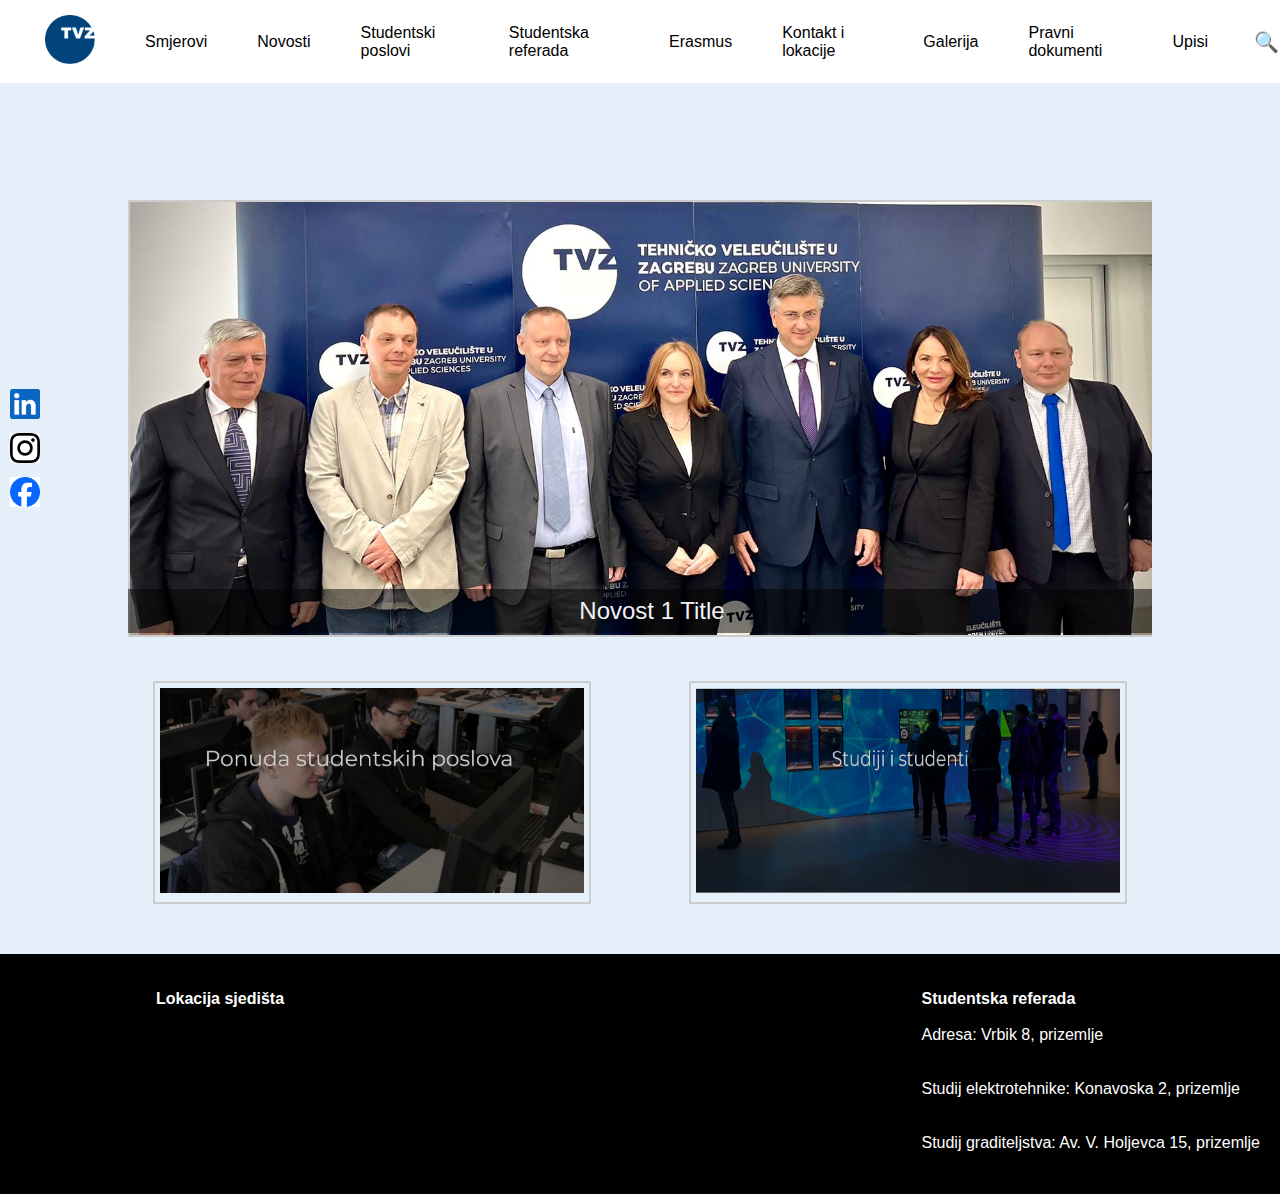
<file: index.html>
<!DOCTYPE html>
<html lang="en">
<head>
    <meta charset="UTF-8">
    <meta name="viewport" content="width=device-width, initial-scale=1.0">
    <title>TVZ - Tehničko veleučilište u Zagrebu</title>
    <link rel="stylesheet" href="style.css">
</head>
<body>
    <header>
        <nav>
            <ul>
                <li><a href="index.html"><img src="imgs/logo.png" alt="TVZ Logo"></a></li>
                <li><a href="smjerovi.html">Smjerovi</a></li>
                <li><a href="Novosti.html">Novosti</a></li>
                <li><a href="studentski_poslovi.html">Studentski poslovi</a></li>
                <li><a href="referada.html">Studentska referada</a></li>
                <li><a href="#">Erasmus</a></li>
                <li><a href="lokacije.html">Kontakt i lokacije</a></li>
                <li><a href="galerija.html">Galerija</a></li>
                <li><a href="#">Pravni dokumenti</a></li>
                <li><a href="#">Upisi</a></li>
                <li class="search-container">
                    <button id="search-icon">🔍</button>
                    <input type="text" id="search-bar" placeholder="Pretraživanje">
                </li>
            </ul>
        </nav>
    </header>
    <div class="social-media">
        <a href="https://www.linkedin.com/school/tehničko-veleučilište-u-zagrebu/posts/?feedView=all" target="_blank"><img src="imgs/linkedin.png" alt="LinkedIn"></a>
        <a href="https://www.instagram.com/tehnicko_veleuciliste_zagreb/" target="_blank"><img src="imgs/instagram.png" alt="Instagram"></a>
        <a href="https://www.facebook.com/TVZ.Zagreb/" target="_blank"><img src="imgs/facebook.png" alt="Facebook"></a>
    </div>
    <main>
        <section id="novosti">
            <div class="slideshow-container">
                <div class="mySlides fade">
                    <a href="novosti1.html">
                        <img src="imgs/novosti1.png" style="width:100%">
                        <div class="text">Novost 1 Title</div>
                    </a>
                </div>
                <div class="mySlides fade">
                    <a href="novosti2.html">
                        <img src="imgs/novosti2.png" style="width:100%">
                        <div class="text">Novost 2 Title</div>
                    </a>
                </div>
                <div class="mySlides fade">
                    <a href="novosti3.html">
                        <img src="imgs/novosti3.png" style="width:100%">
                        <div class="text">Novost 3 Title</div>
                    </a>
                </div>
            </div>
        </section>
        <section class="row">
            <div class="column">
                <a href="studentski_poslovi.html">
                    <div class="frame">
                        <img src="imgs/sp.png" alt="Studentski Poslovi">
                    </div>
                </a>
            </div>
            <div class="column">
                <a href="smjerovi.html">
                    <div class="frame">
                        <img src="imgs/studiji.png" alt="Studiji">
                    </div>
                </a>
            </div>
        </section>
    </main>
    <footer>
        <div class="footer-content">
            <p><strong>Lokacija sjedišta</strong></p>
            <iframe src="https://www.google.com/maps/embed?pb=!1m18!1m12!1m3!1d2781.7974758348155!2d15.966938675564982!3d45.79528497108131!2m3!1f0!2f0!3f0!3m2!1i1024!2i768!4f13.1!3m3!1m2!1s0x4765d68b441ce2df%3A0x54e2a03adf42446f!2sZagreb%20University%20of%20Applied%20Sciences!5e0!3m2!1sen!2shr!4v1718919936314!5m2!1sen!2shr" width="400" height="150" style="border:0;" allowfullscreen="" loading="lazy" referrerpolicy="no-referrer-when-downgrade"></iframe>
        </div>
        <div class="ref">
            <div class="ref-info">
                <p><strong>Studentska referada</strong><br><br>Adresa: Vrbik 8, prizemlje<br><br><br>Studij elektrotehnike: Konavoska 2, prizemlje<br><br><br>
                    Studij graditeljstva: Av. V. Holjevca 15, prizemlje</p>
            </div>
        </div>
    </footer>
    <script src="script.js"></script>
</body>
</html>
</file>
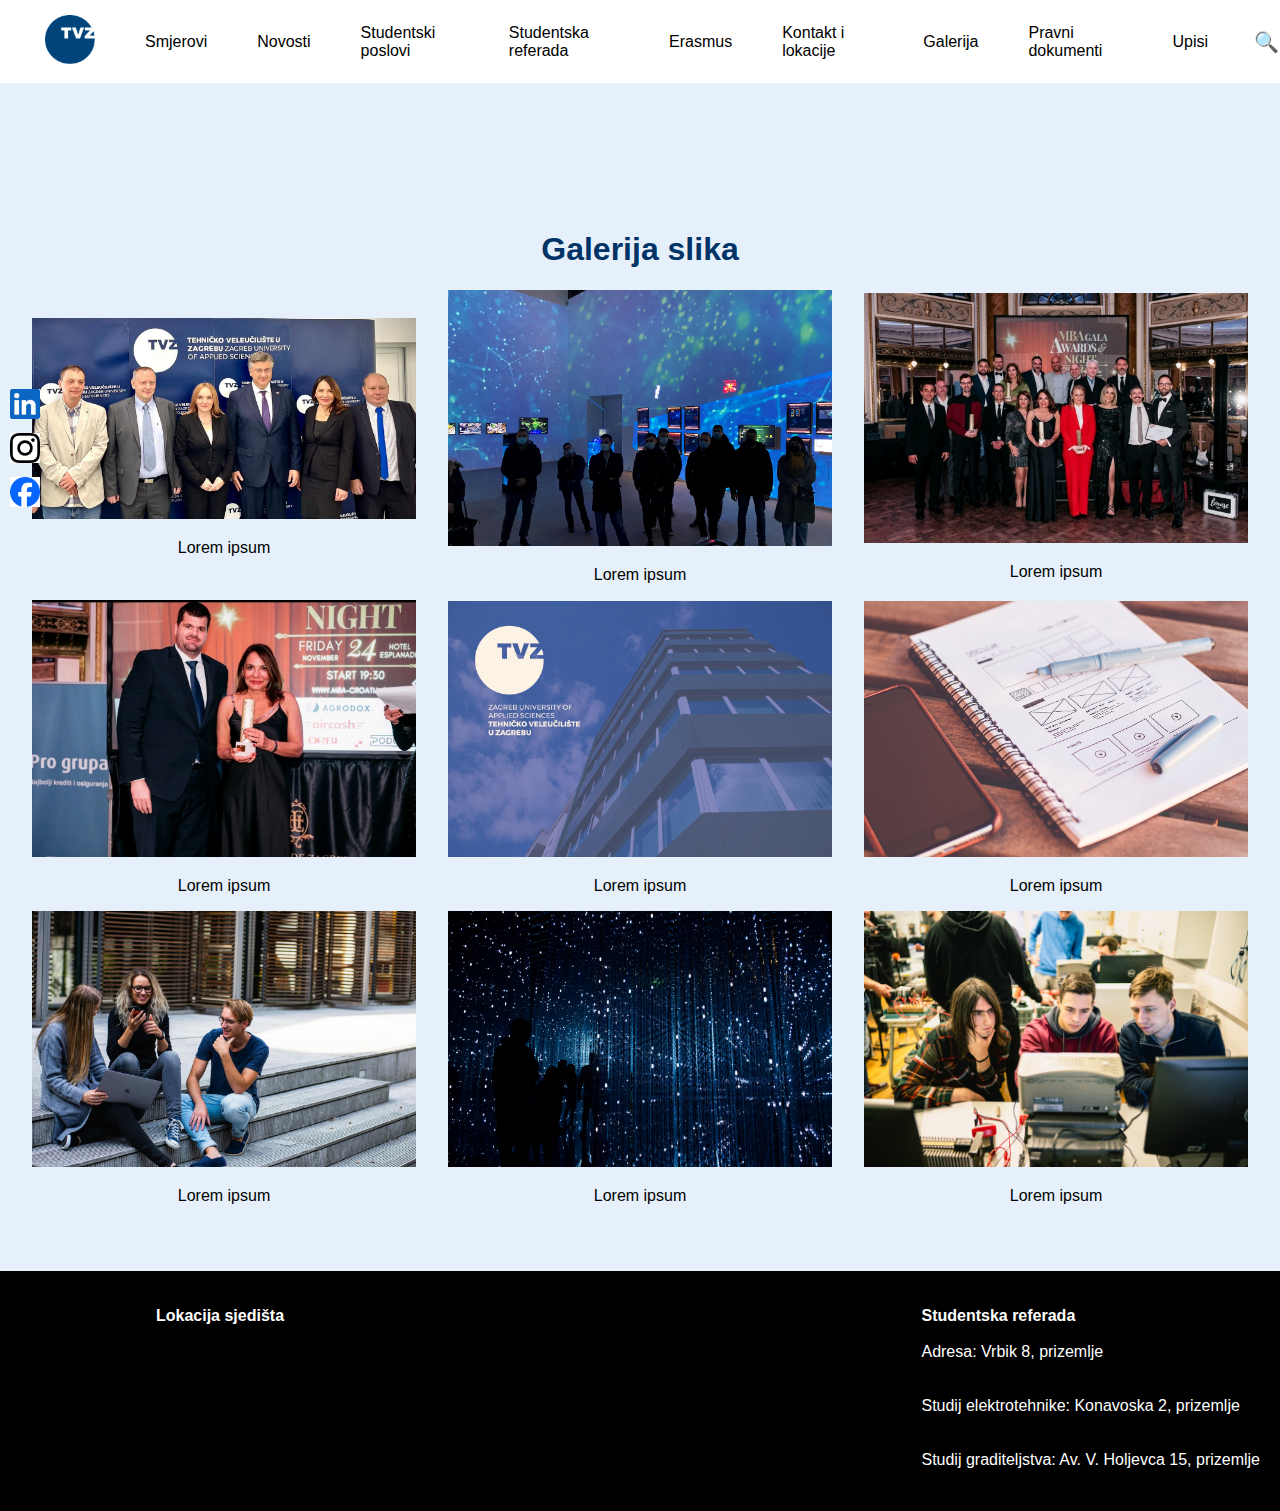
<file: galerija.html>
<!DOCTYPE html>
<html lang="en">
<head>
    <meta charset="UTF-8">
    <link rel ="stylesheet" href="style.css">
    <meta name="viewport" content="width=device-width, initial-scale=1.0">
    <title>Galerija</title>
</head>
<body>
    <header>
        <nav>
            <ul>
                <li><a href="index.html"><img src="imgs/logo.png" alt="TVZ Logo"></a></li>
                <li><a href="smjerovi.html">Smjerovi</a></li>
                <li><a href="Novosti.html">Novosti</a></li>
                <li><a href="studentski_poslovi.html">Studentski poslovi</a></li>
                <li><a href="referada.html">Studentska referada</a></li>
                <li><a href="#">Erasmus</a></li>
                <li><a href="lokacije.html">Kontakt i lokacije</a></li>
                <li><a href="galerija.html">Galerija</a></li>
                <li><a href="#">Pravni dokumenti</a></li>
                <li><a href="#">Upisi</a></li>
                <li class="search-container">
                    <button id="search-icon">🔍</button>
                    <input type="text" id="search-bar" placeholder="Pretraživanje">
                </li>
            </ul>
        </nav>
    </header>
    <div class="social-media">
        <a href="https://www.linkedin.com/school/tehničko-veleučilište-u-zagrebu/posts/?feedView=all" target="_blank"><img src="imgs/linkedin.png" alt="LinkedIn"></a>
        <a href="https://www.instagram.com/tehnicko_veleuciliste_zagreb/" target="_blank"><img src="imgs/instagram.png" alt="Instagram"></a>
        <a href="https://www.facebook.com/TVZ.Zagreb/" target="_blank"><img src="imgs/facebook.png" alt="Facebook"></a>
    </div>
    <main class=".main-content">
    <div class ="gs flex-container">
        <div class = "Naslov"><h1>Galerija slika</h1></div>
    </div>
    
    <section class = "galslike flex-container">
        <article class = "Slike">
            <div class = "imgs"> <img src ="imgs/galerija1.jpg"></div>
            <p>Lorem ipsum</p>
        </article>
        <article class = "Slike">
            <div class="imgs"> <img src ="imgs/galerija2.png"></div>
            <p>Lorem ipsum</p>
        </article>
        <article class = "Slike">
            <div class ="imgs"> <img src ="imgs/galerija3.jpg"></div>
            <p>Lorem ipsum</p>
        </article>
        <article class = "Slike">
            <div class ="imgs"> <img src ="imgs/galerija4.jpg"></div>
            <p>Lorem ipsum</p>
        </article>
        <article class = "Slike">
            <div class ="imgs"> <img src ="imgs/galerija5.jpg"></div>
            <p>Lorem ipsum</p>
        </article>
        <article class = "Slike">
            <div class ="imgs"> <img src ="imgs/galerija6.jpg"></div>
            <p>Lorem ipsum</p>
        </article>
        <article class = "Slike">
            <div class ="imgs"> <img src ="imgs/galerija7.jpg"></div>
            <p>Lorem ipsum</p>
        </article>
        <article class = "Slike">
            <div class ="imgs"> <img src ="imgs/galerija8.jpg"></div>
            <p>Lorem ipsum</p>
        </article>
        <article class = "Slike">
            <div class ="imgs"> <img src ="imgs/galerija9.jpg"></div>
            <p>Lorem ipsum</p>
        </article>
    </section>
    </main>
    
    <footer>
        <div class="footer-content">
            <p><strong>Lokacija sjedišta</strong></p>
            <iframe src="https://www.google.com/maps/embed?pb=!1m18!1m12!1m3!1d2781.7974758348155!2d15.966938675564982!3d45.79528497108131!2m3!1f0!2f0!3f0!3m2!1i1024!2i768!4f13.1!3m3!1m2!1s0x4765d68b441ce2df%3A0x54e2a03adf42446f!2sZagreb%20University%20of%20Applied%20Sciences!5e0!3m2!1sen!2shr!4v1718919936314!5m2!1sen!2shr" width="400" height="150" style="border:0;" allowfullscreen="" loading="lazy" referrerpolicy="no-referrer-when-downgrade"></iframe>
        </div>
        <div class="ref">
            <div class="ref-info">
                <p><strong>Studentska referada</strong><br><br>Adresa: Vrbik 8, prizemlje<br><br><br>Studij elektrotehnike: Konavoska 2, prizemlje<br><br><br>
                    Studij graditeljstva: Av. V. Holjevca 15, prizemlje</p>
            </div>
        </div>
    </footer>
    <script src="script.js"></script>
</body>
</html>
</file>
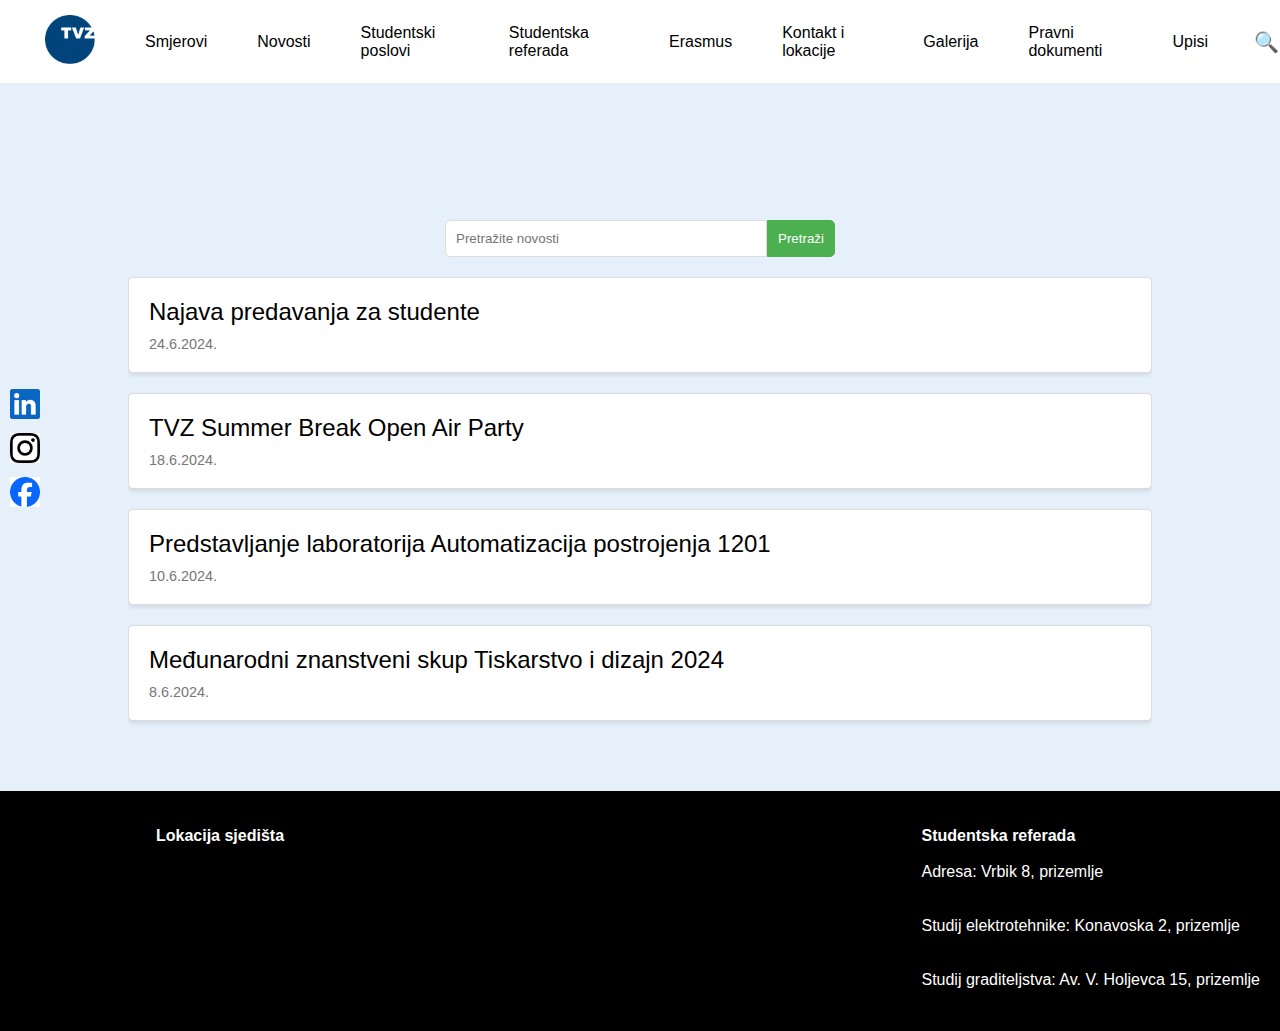
<file: Novosti.html>
<!DOCTYPE html>
<html lang="en">
<head>
    <meta charset="UTF-8">
    <meta name="viewport" content="width=device-width, initial-scale=1.0">
    <title>TVZ - Tehničko veleučilište u Zagrebu</title>
    <link rel="stylesheet" href="style.css">
</head>
<header>
    <nav>
        <ul>
            <li><a href="index.html"><img src="imgs/logo.png" alt="TVZ Logo"></a></li>
            <li><a href="smjerovi.html">Smjerovi</a></li>
            <li><a href="Novosti.html">Novosti</a></li>
            <li><a href="studentski_poslovi.html">Studentski poslovi</a></li>
            <li><a href="referada.html">Studentska referada</a></li>
            <li><a href="#">Erasmus</a></li>
            <li><a href="lokacije.html">Kontakt i lokacije</a></li>
            <li><a href="galerija.html">Galerija</a></li>
            <li><a href="#">Pravni dokumenti</a></li>
            <li><a href="#">Upisi</a></li>
            <li class="search-container">
                <button id="search-icon">🔍</button>
                <input type="text" id="search-bar" placeholder="Pretraživanje">
            </li>
        </ul>
    </nav>
</header>
<div class="social-media">
    <a href="https://www.linkedin.com/school/tehničko-veleučilište-u-zagrebu/posts/?feedView=all" target="_blank"><img src="imgs/linkedin.png" alt="LinkedIn"></a>
    <a href="https://www.instagram.com/tehnicko_veleuciliste_zagreb/" target="_blank"><img src="imgs/instagram.png" alt="Instagram"></a>
    <a href="https://www.facebook.com/TVZ.Zagreb/" target="_blank"><img src="imgs/facebook.png" alt="Facebook"></a>
</div>
<main>
    <div class="search-bar">
        <input type="text" placeholder="Pretražite novosti">
        <button>Pretraži</button>
    </div>
    <div class="container">
        <div class="news-box">
            <div class="news-title">Najava predavanja za studente</div>
            <div class="news-date">24.6.2024.</div>
        </div>
        <div class="news-box">
            <div class="news-title"> TVZ Summer Break Open Air Party</div>
            <div class="news-date">18.6.2024.</div>
        </div>
        <div class="news-box">
            <div class="news-title">Predstavljanje laboratorija Automatizacija postrojenja 1201</div>
            <div class="news-date">10.6.2024.</div>
        </div>
        <div class="news-box">
            <div class="news-title">Međunarodni znanstveni skup Tiskarstvo i dizajn 2024</div>
            <div class="news-date">8.6.2024.</div>
        </div>
    </div>
</main>

<footer>
    <div class="footer-content">
        <p><strong>Lokacija sjedišta</strong></p>
        <iframe src="https://www.google.com/maps/embed?pb=!1m18!1m12!1m3!1d2781.7974758348155!2d15.966938675564982!3d45.79528497108131!2m3!1f0!2f0!3f0!3m2!1i1024!2i768!4f13.1!3m3!1m2!1s0x4765d68b441ce2df%3A0x54e2a03adf42446f!2sZagreb%20University%20of%20Applied%20Sciences!5e0!3m2!1sen!2shr!4v1718919936314!5m2!1sen!2shr" width="400" height="150" style="border:0;" allowfullscreen="" loading="lazy" referrerpolicy="no-referrer-when-downgrade"></iframe>
    </div>
    <div class="ref">
        <div class="ref-info">
            <p><strong>Studentska referada</strong><br><br>Adresa: Vrbik 8, prizemlje<br><br><br>Studij elektrotehnike: Konavoska 2, prizemlje<br><br><br>
                Studij graditeljstva: Av. V. Holjevca 15, prizemlje</p>
        </div>
    </div>
</footer>
<script src="script.js"></script>


</html>
</file>
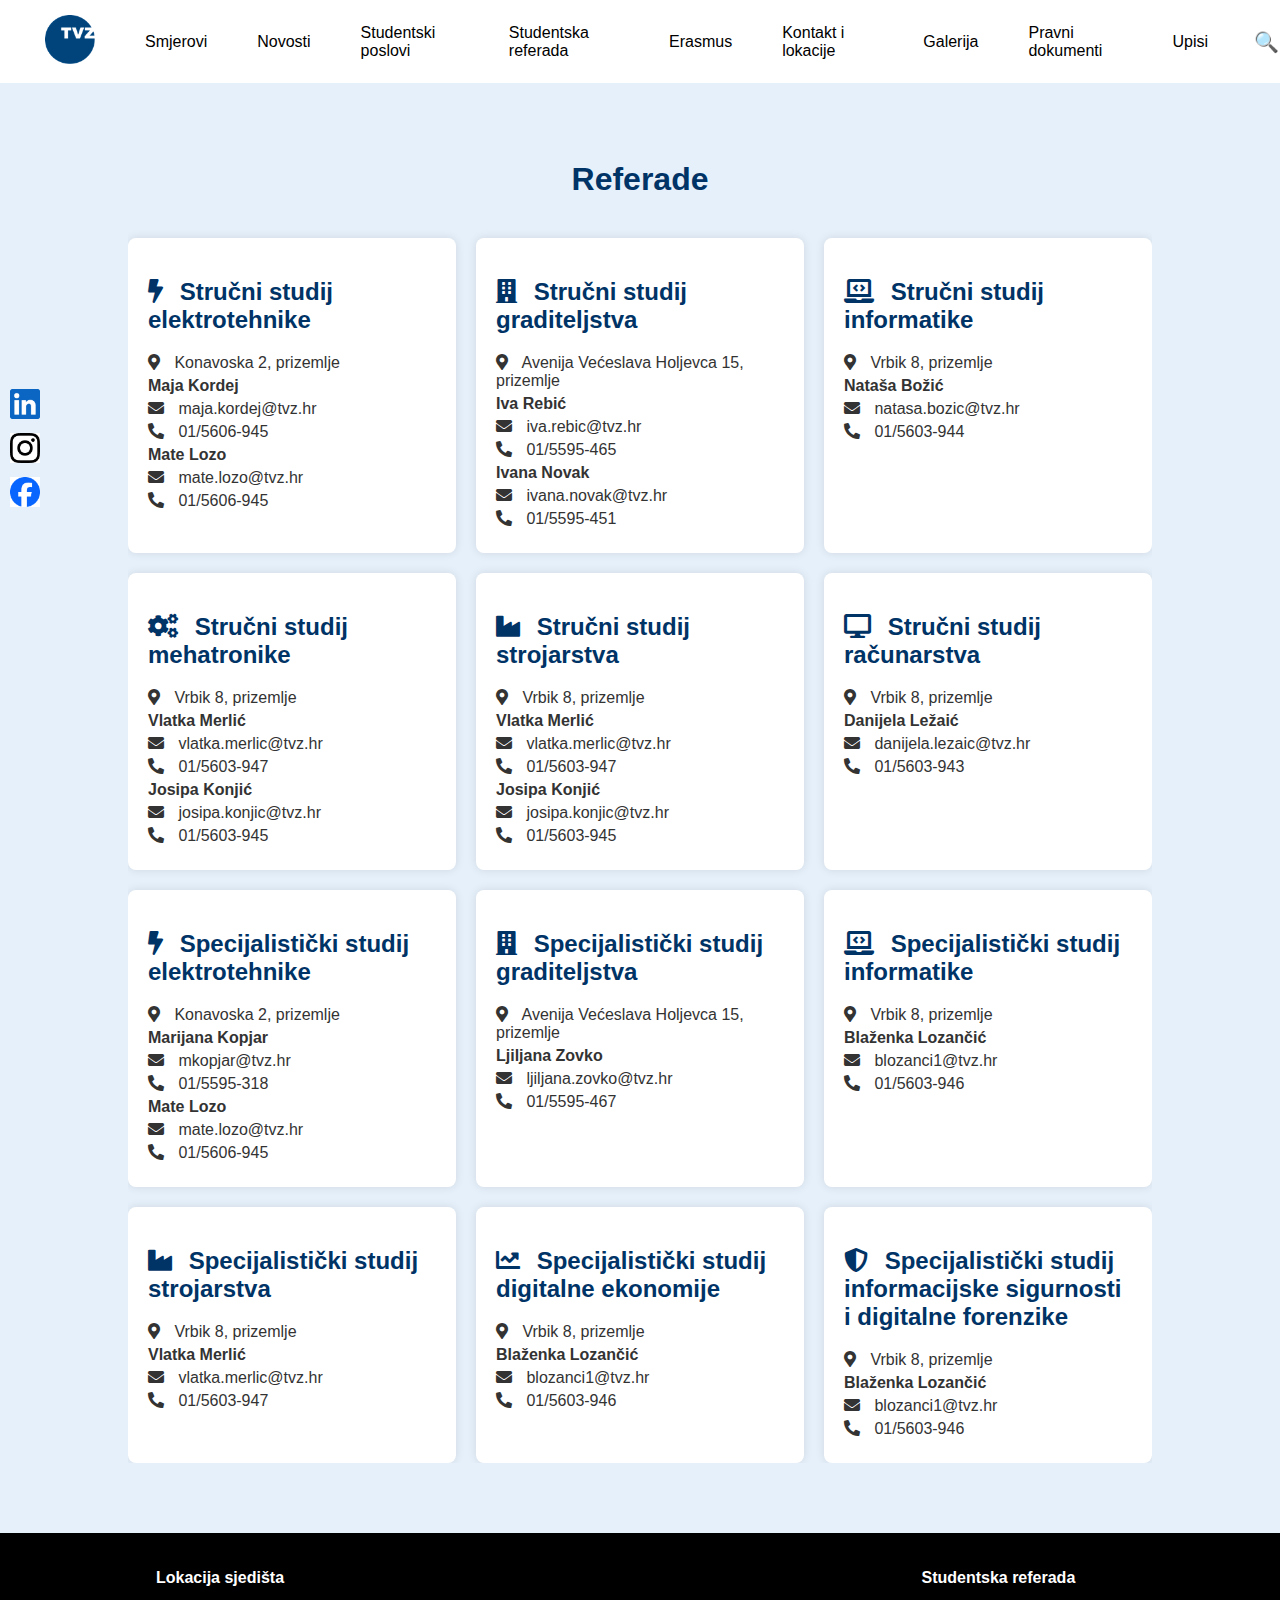
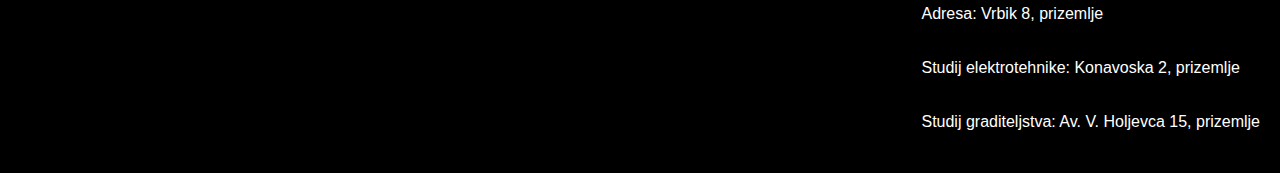
<file: referada.html>
<!DOCTYPE html>
<html lang="hr">
<head>
    <meta charset="UTF-8">
    <meta name="viewport" content="width=device-width, initial-scale=1.0">
    <title>Studentska referada</title>
    <link rel="stylesheet" href="https://cdnjs.cloudflare.com/ajax/libs/font-awesome/5.15.4/css/all.min.css">
    <link rel="stylesheet" href="style.css">
</head>
<body>
    <header>
        <nav>
            <ul>
                <li><a href="index.html"><img src="imgs/logo.png" alt="TVZ Logo"></a></li>
                <li><a href="smjerovi.html">Smjerovi</a></li>
                <li><a href="Novosti.html">Novosti</a></li>
                <li><a href="studentski_poslovi.html">Studentski poslovi</a></li>
                <li><a href="referada.html">Studentska referada</a></li>
                <li><a href="#">Erasmus</a></li>
                <li><a href="lokacije.html">Kontakt i lokacije</a></li>
                <li><a href="galerija.html">Galerija</a></li>
                <li><a href="#">Pravni dokumenti</a></li>
                <li><a href="#">Upisi</a></li>
                <li class="search-container">
                    <button id="search-icon">🔍</button>
                    <input type="text" id="search-bar" placeholder="Pretraživanje">
                </li>
            </ul>
        </nav>
    </header>
    <div class="social-media">
        <a href="https://www.linkedin.com/school/tehničko-veleučilište-u-zagrebu/posts/?feedView=all" target="_blank"><img src="imgs/linkedin.png" alt="LinkedIn"></a>
        <a href="https://www.instagram.com/tehnicko_veleuciliste_zagreb/" target="_blank"><img src="imgs/instagram.png" alt="Instagram"></a>
        <a href="https://www.facebook.com/TVZ.Zagreb/" target="_blank"><img src="imgs/facebook.png" alt="Facebook"></a>
    </div>
    <div class="main-content">
        <div class="container">
            <h1>Referade</h1>
            <div class="referade-row">
                <div class="referada">
                    <h2><i class="fas fa-bolt"></i> Stručni studij elektrotehnike</h2>
                    <p><i class="fas fa-map-marker-alt"></i> Konavoska 2, prizemlje</p>
                    <p><strong>Maja Kordej</strong></p>
                    <p><i class="fas fa-envelope"></i> maja.kordej@tvz.hr</p>
                    <p><i class="fas fa-phone-alt"></i> 01/5606-945</p>
                    <p><strong>Mate Lozo</strong></p>
                    <p><i class="fas fa-envelope"></i> mate.lozo@tvz.hr</p>
                    <p><i class="fas fa-phone-alt"></i> 01/5606-945</p>
                </div>
                <div class="referada">
                    <h2><i class="fas fa-building"></i> Stručni studij graditeljstva</h2>
                    <p><i class="fas fa-map-marker-alt"></i> Avenija Većeslava Holjevca 15, prizemlje</p>
                    <p><strong>Iva Rebić</strong></p>
                    <p><i class="fas fa-envelope"></i> iva.rebic@tvz.hr</p>
                    <p><i class="fas fa-phone-alt"></i> 01/5595-465</p>
                    <p><strong>Ivana Novak</strong></p>
                    <p><i class="fas fa-envelope"></i> ivana.novak@tvz.hr</p>
                    <p><i class="fas fa-phone-alt"></i> 01/5595-451</p>
                </div>
                <div class="referada">
                    <h2><i class="fas fa-laptop-code"></i> Stručni studij informatike</h2>
                    <p><i class="fas fa-map-marker-alt"></i> Vrbik 8, prizemlje</p>
                    <p><strong>Nataša Božić</strong></p>
                    <p><i class="fas fa-envelope"></i> natasa.bozic@tvz.hr</p>
                    <p><i class="fas fa-phone-alt"></i> 01/5603-944</p>
                </div>
                <div class="referada">
                    <h2><i class="fas fa-cogs"></i> Stručni studij mehatronike</h2>
                    <p><i class="fas fa-map-marker-alt"></i> Vrbik 8, prizemlje</p>
                    <p><strong>Vlatka Merlić</strong></p>
                    <p><i class="fas fa-envelope"></i> vlatka.merlic@tvz.hr</p>
                    <p><i class="fas fa-phone-alt"></i> 01/5603-947</p>
                    <p><strong>Josipa Konjić</strong></p>
                    <p><i class="fas fa-envelope"></i> josipa.konjic@tvz.hr</p>
                    <p><i class="fas fa-phone-alt"></i> 01/5603-945</p>
                </div>
                <div class="referada">
                    <h2><i class="fas fa-industry"></i> Stručni studij strojarstva</h2>
                    <p><i class="fas fa-map-marker-alt"></i> Vrbik 8, prizemlje</p>
                    <p><strong>Vlatka Merlić</strong></p>
                    <p><i class="fas fa-envelope"></i> vlatka.merlic@tvz.hr</p>
                    <p><i class="fas fa-phone-alt"></i> 01/5603-947</p>
                    <p><strong>Josipa Konjić</strong></p>
                    <p><i class="fas fa-envelope"></i> josipa.konjic@tvz.hr</p>
                    <p><i class="fas fa-phone-alt"></i> 01/5603-945</p>
                </div>
                <div class="referada">
                    <h2><i class="fas fa-desktop"></i> Stručni studij računarstva</h2>
                    <p><i class="fas fa-map-marker-alt"></i> Vrbik 8, prizemlje</p>
                    <p><strong>Danijela Ležaić</strong></p>
                    <p><i class="fas fa-envelope"></i> danijela.lezaic@tvz.hr</p>
                    <p><i class="fas fa-phone-alt"></i> 01/5603-943</p>
                </div>
                <div class="referada">
                    <h2><i class="fas fa-bolt"></i> Specijalistički studij elektrotehnike</h2>
                    <p><i class="fas fa-map-marker-alt"></i> Konavoska 2, prizemlje</p>
                    <p><strong>Marijana Kopjar</strong></p>
                    <p><i class="fas fa-envelope"></i> mkopjar@tvz.hr</p>
                    <p><i class="fas fa-phone-alt"></i> 01/5595-318</p>
                    <p><strong>Mate Lozo</strong></p>
                    <p><i class="fas fa-envelope"></i> mate.lozo@tvz.hr</p>
                    <p><i class="fas fa-phone-alt"></i> 01/5606-945</p>
                </div>
                <div class="referada">
                    <h2><i class="fas fa-building"></i> Specijalistički studij graditeljstva</h2>
                    <p><i class="fas fa-map-marker-alt"></i> Avenija Većeslava Holjevca 15, prizemlje</p>
                    <p><strong>Ljiljana Zovko</strong></p>
                    <p><i class="fas fa-envelope"></i> ljiljana.zovko@tvz.hr</p>
                    <p><i class="fas fa-phone-alt"></i> 01/5595-467</p>
                </div>
                <div class="referada">
                    <h2><i class="fas fa-laptop-code"></i> Specijalistički studij informatike</h2>
                    <p><i class="fas fa-map-marker-alt"></i> Vrbik 8, prizemlje</p>
                    <p><strong>Blaženka Lozančić</strong></p>
                    <p><i class="fas fa-envelope"></i> blozanci1@tvz.hr</p>
                    <p><i class="fas fa-phone-alt"></i> 01/5603-946</p>
                </div>
                <div class="referada">
                    <h2><i class="fas fa-industry"></i> Specijalistički studij strojarstva</h2>
                    <p><i class="fas fa-map-marker-alt"></i> Vrbik 8, prizemlje</p>
                    <p><strong>Vlatka Merlić</strong></p>
                    <p><i class="fas fa-envelope"></i> vlatka.merlic@tvz.hr</p>
                    <p><i class="fas fa-phone-alt"></i> 01/5603-947</p>
                </div>
                <div class="referada">
                    <h2><i class="fas fa-chart-line"></i> Specijalistički studij digitalne ekonomije</h2>
                    <p><i class="fas fa-map-marker-alt"></i> Vrbik 8, prizemlje</p>
                    <p><strong>Blaženka Lozančić</strong></p>
                    <p><i class="fas fa-envelope"></i> blozanci1@tvz.hr</p>
                    <p><i class="fas fa-phone-alt"></i> 01/5603-946</p>
                </div>
                <div class="referada">
                    <h2><i class="fas fa-shield-alt"></i> Specijalistički studij informacijske sigurnosti i digitalne forenzike</h2>
                    <p><i class="fas fa-map-marker-alt"></i> Vrbik 8, prizemlje</p>
                    <p><strong>Blaženka Lozančić</strong></p>
                    <p><i class="fas fa-envelope"></i> blozanci1@tvz.hr</p>
                    <p><i class="fas fa-phone-alt"></i> 01/5603-946</p>
                </div>
            </div>
        </div>
    </div>
</body>
<footer>
    <div class="footer-content">
        <p><strong>Lokacija sjedišta</strong></p>
        <iframe src="https://www.google.com/maps/embed?pb=!1m18!1m12!1m3!1d2781.7974758348155!2d15.966938675564982!3d45.79528497108131!2m3!1f0!2f0!3f0!3m2!1i1024!2i768!4f13.1!3m3!1m2!1s0x4765d68b441ce2df%3A0x54e2a03adf42446f!2sZagreb%20University%20of%20Applied%20Sciences!5e0!3m2!1sen!2shr!4v1718919936314!5m2!1sen!2shr" width="400" height="150" style="border:0;" allowfullscreen="" loading="lazy" referrerpolicy="no-referrer-when-downgrade"></iframe>
    </div>
    <div class="ref">
        <div class="ref-info">
            <p><strong>Studentska referada</strong><br><br>Adresa: Vrbik 8, prizemlje<br><br><br>Studij elektrotehnike: Konavoska 2, prizemlje<br><br><br>
                Studij graditeljstva: Av. V. Holjevca 15, prizemlje</p>
        </div>
    </div>
</footer>
<script src="script.js"></script>
</html>
</file>
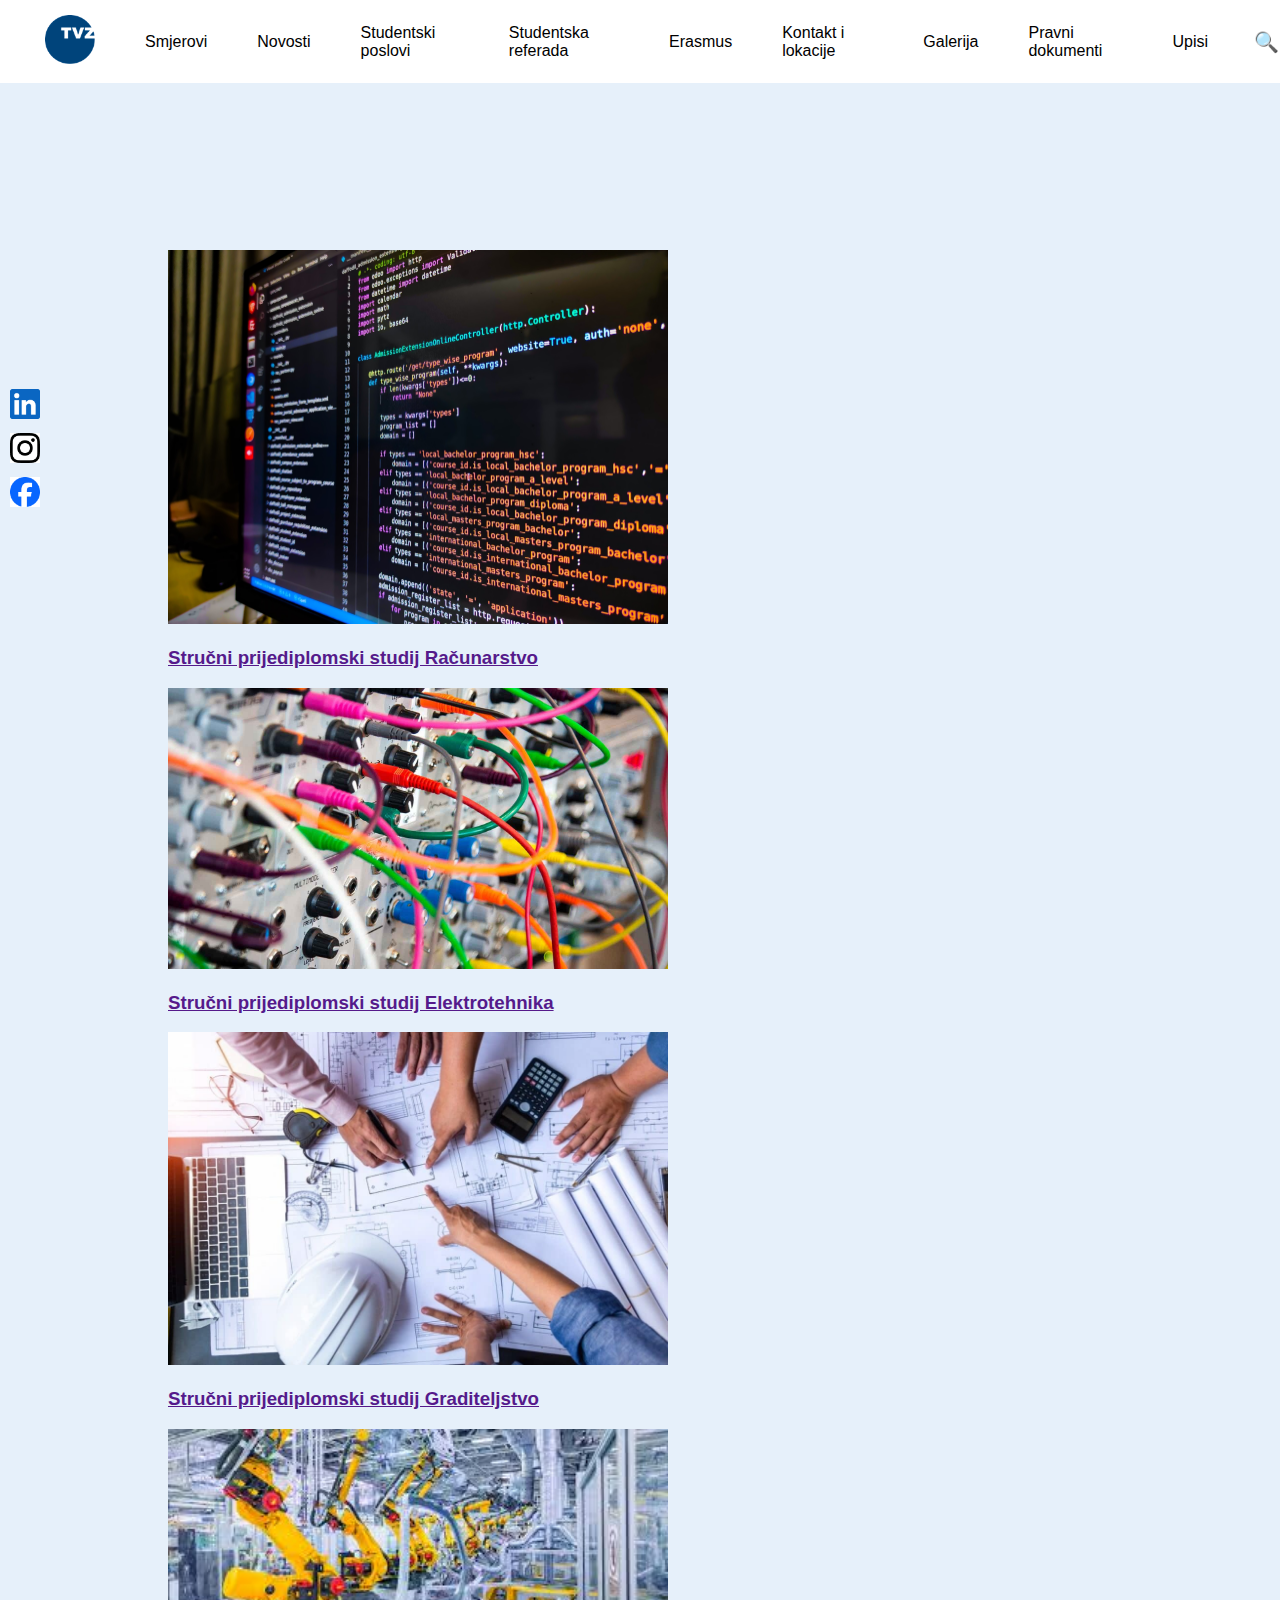
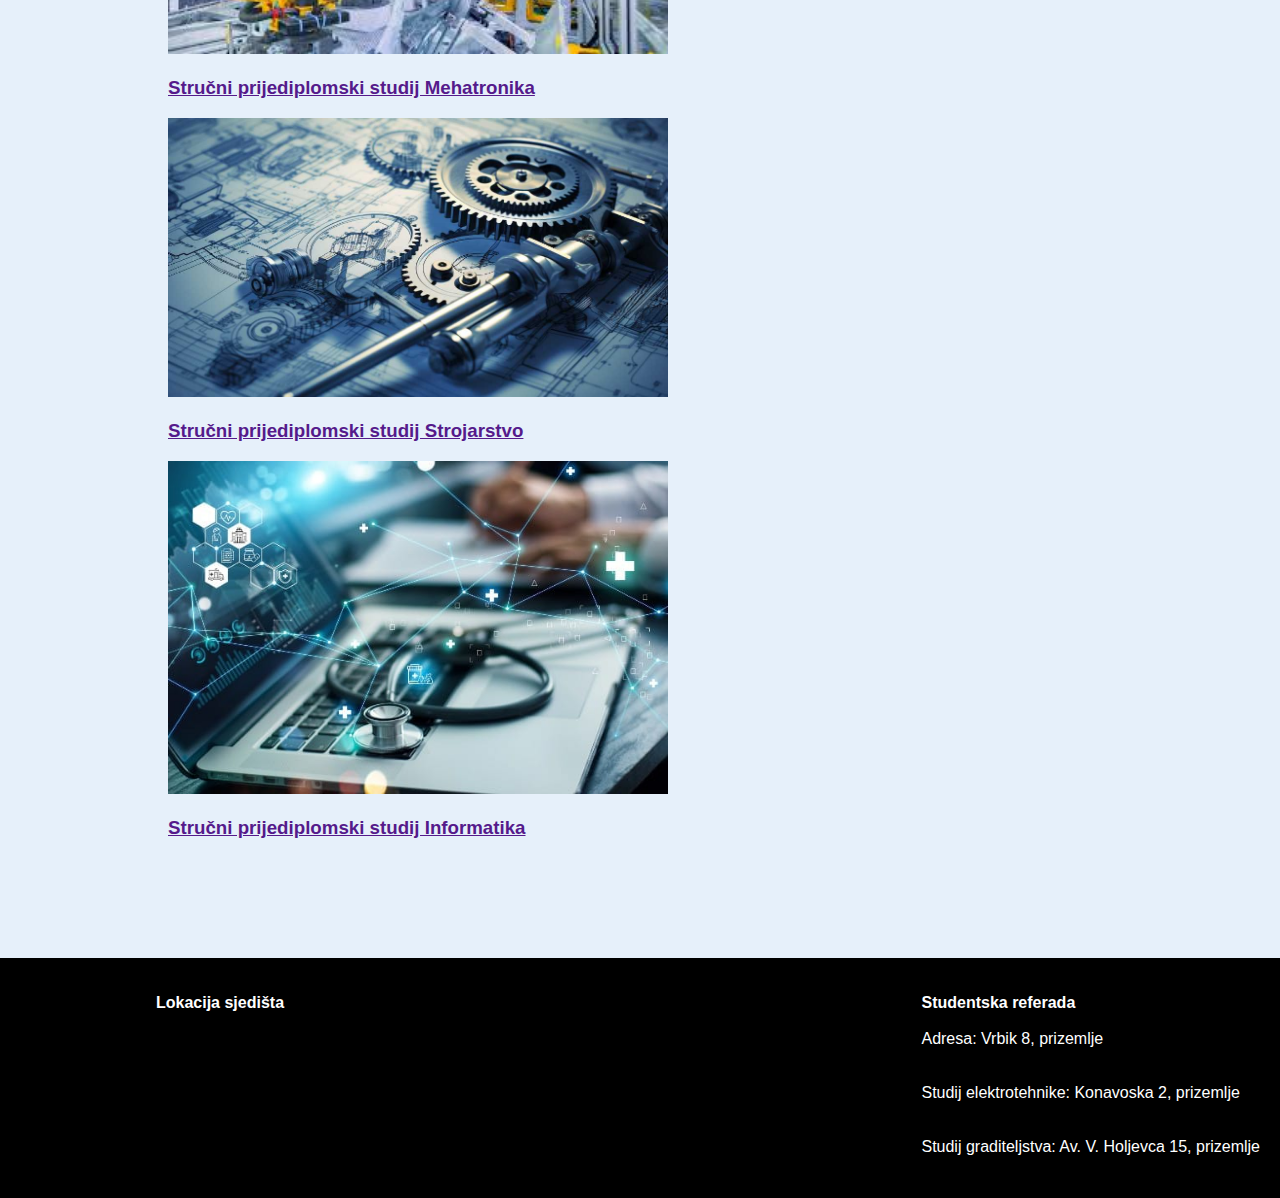
<file: smjerovi-prijediplomski.html>
<!DOCTYPE html>
<html lang="en">
<head>
    <meta charset="UTF-8">
    <meta name="viewport" content="width=device-width, initial-scale=1.0">
    <title>TVZ - Tehničko veleučilište u Zagrebu</title>
    <link rel="stylesheet" href="style.css">
</head>

<header>
    <nav>
        <ul>
            <li><a href="index.html"><img src="imgs/logo.png" alt="TVZ Logo"></a></li>
            <li><a href="smjerovi.html">Smjerovi</a></li>
            <li><a href="Novosti.html">Novosti</a></li>
            <li><a href="studentski_poslovi.html">Studentski poslovi</a></li>
            <li><a href="referada.html">Studentska referada</a></li>
            <li><a href="#">Erasmus</a></li>
            <li><a href="lokacije.html">Kontakt i lokacije</a></li>
            <li><a href="galerija.html">Galerija</a></li>
            <li><a href="#">Pravni dokumenti</a></li>
            <li><a href="#">Upisi</a></li>
            <li class="search-container">
                <button id="search-icon">🔍</button>
                <input type="text" id="search-bar" placeholder="Pretraživanje">
            </li>
        </ul>
    </nav>
</header>
<div class="social-media">
    <a href="https://www.linkedin.com/school/tehničko-veleučilište-u-zagrebu/posts/?feedView=all" target="_blank"><img src="imgs/linkedin.png" alt="LinkedIn"></a>
    <a href="https://www.instagram.com/tehnicko_veleuciliste_zagreb/" target="_blank"><img src="imgs/instagram.png" alt="Instagram"></a>
    <a href="https://www.facebook.com/TVZ.Zagreb/" target="_blank"><img src="imgs/facebook.png" alt="Facebook"></a>
</div>
<main>
    <div class = "smjerovi" >

        <div class="container">
            <div class="box">
                <a href="">
                    <img src="imgs/racunarstvo.jpg" alt="Image 1" width="500">
                    <h3>Stručni prijediplomski studij Računarstvo</h3>
                </a>
            </div>
            <div class="box">
                <a href="">
                    <img src="imgs/elektrotehnika.jpg" width="500" alt="Image 2">
                    <h3>Stručni prijediplomski  studij Elektrotehnika</h3>
                </a>
            </div>
            <div class="box">
                <a href="">
                    <img src="imgs/graditeljstvo.jpg" width="500" alt="Image 2">
                    <h3>Stručni prijediplomski  studij Graditeljstvo</h3>
                </a>
            </div>
            <div class="box">
                <a href="">
                    <img src="imgs/mehatronika.jpg" width="500" alt="Image 2">
                    <h3>Stručni prijediplomski studij Mehatronika</h3>
                </a>
            </div>
            <div class="box">
                <a href="">
                    <img src="imgs/strojarstvo.jpg" width="500" alt="Image 2">
                    <h3>Stručni prijediplomski studij Strojarstvo</h3>
                </a>
            </div>
            <div class="box">
                <a href="">
                    <img src="imgs/informatika.jpeg" width="500" alt="Image 2">
                    <h3>Stručni prijediplomski studij Informatika</h3>
                </a>
            </div>
        </div>
    </div>
</main>
<footer>
    <div class="footer-content">
        <p><strong>Lokacija sjedišta</strong></p>
        <iframe src="https://www.google.com/maps/embed?pb=!1m18!1m12!1m3!1d2781.7974758348155!2d15.966938675564982!3d45.79528497108131!2m3!1f0!2f0!3f0!3m2!1i1024!2i768!4f13.1!3m3!1m2!1s0x4765d68b441ce2df%3A0x54e2a03adf42446f!2sZagreb%20University%20of%20Applied%20Sciences!5e0!3m2!1sen!2shr!4v1718919936314!5m2!1sen!2shr" width="400" height="150" style="border:0;" allowfullscreen="" loading="lazy" referrerpolicy="no-referrer-when-downgrade"></iframe>
    </div>
    <div class="ref">
        <div class="ref-info">
            <p><strong>Studentska referada</strong><br><br>Adresa: Vrbik 8, prizemlje<br><br><br>Studij elektrotehnike: Konavoska 2, prizemlje<br><br><br>
                Studij graditeljstva: Av. V. Holjevca 15, prizemlje</p>
        </div>
    </div>
</div>
</footer>
<script src="script.js"></script>


</html>
</file>
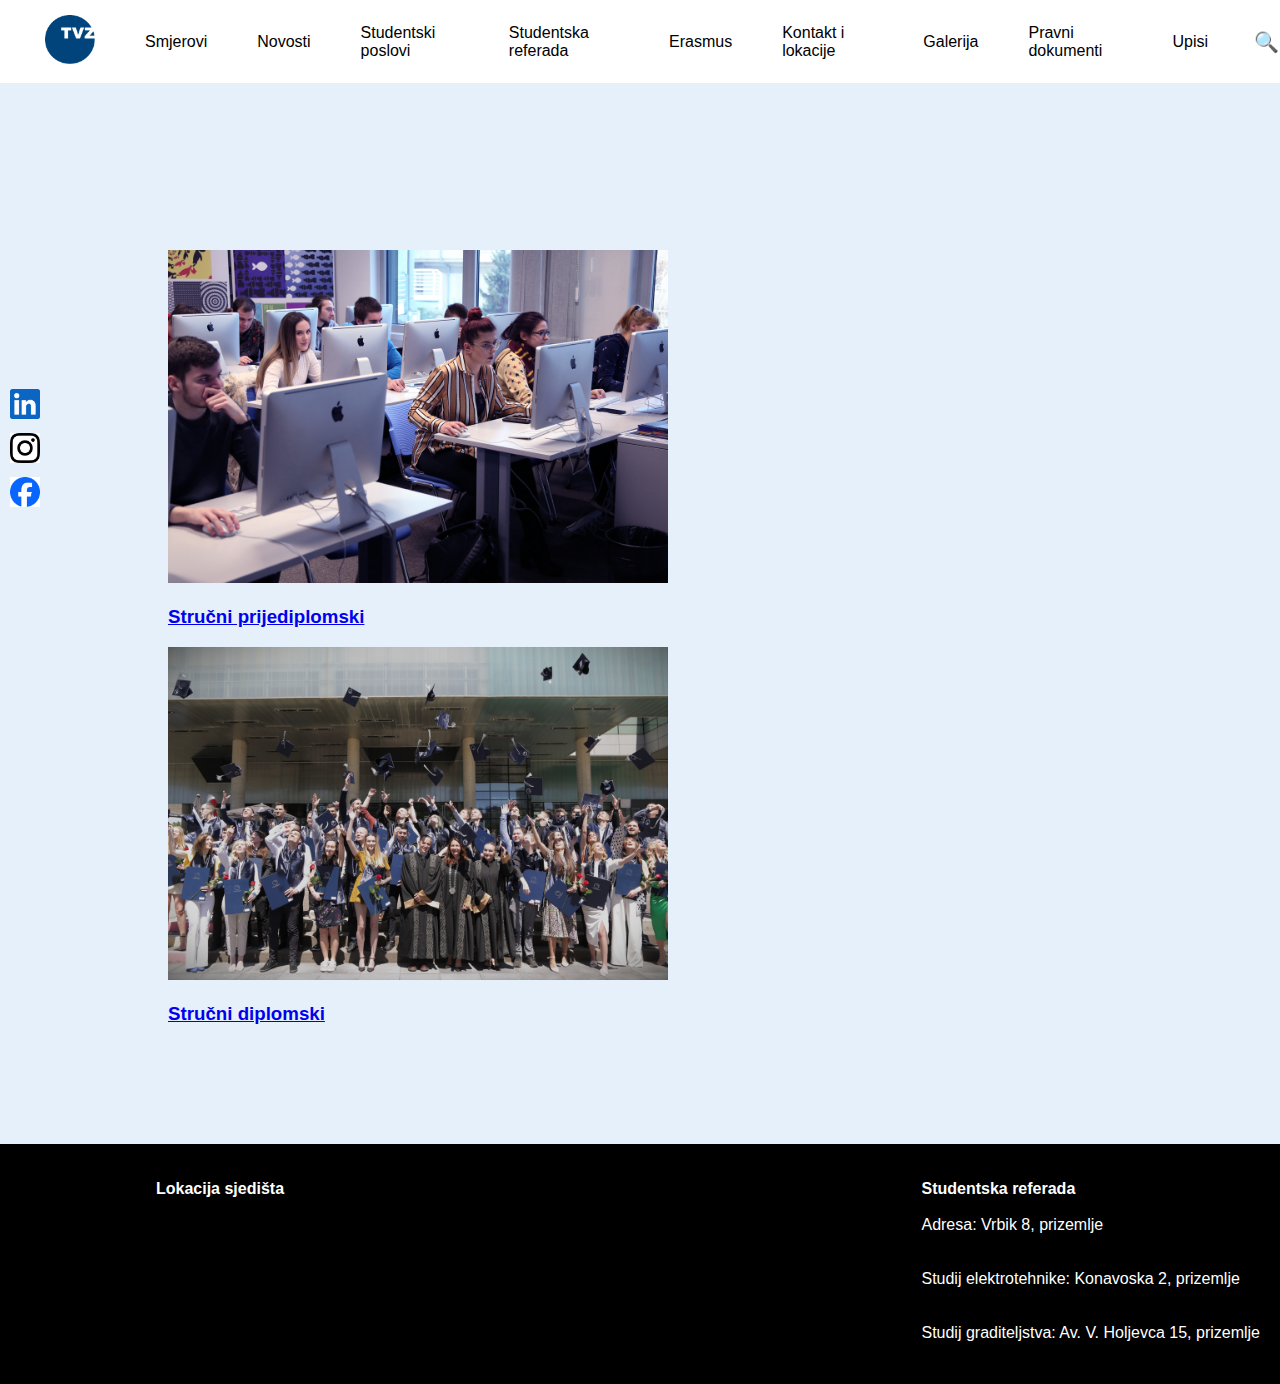
<file: smjerovi.html>
<!DOCTYPE html>
<html lang="en">
<head>
    <meta charset="UTF-8">
    <meta name="viewport" content="width=device-width, initial-scale=1.0">
    <title>TVZ - Tehničko veleučilište u Zagrebu</title>
    <link rel="stylesheet" href="style.css">
</head>

<header>
    <nav>
        <ul>
            <li><a href="index.html"><img src="imgs/logo.png" alt="TVZ Logo"></a></li>
            <li><a href="smjerovi.html">Smjerovi</a></li>
            <li><a href="Novosti.html">Novosti</a></li>
            <li><a href="studentski_poslovi.html">Studentski poslovi</a></li>
            <li><a href="referada.html">Studentska referada</a></li>
            <li><a href="#">Erasmus</a></li>
            <li><a href="lokacije.html">Kontakt i lokacije</a></li>
            <li><a href="galerija.html">Galerija</a></li>
            <li><a href="#">Pravni dokumenti</a></li>
            <li><a href="#">Upisi</a></li>
            <li class="search-container">
                <button id="search-icon">🔍</button>
                <input type="text" id="search-bar" placeholder="Pretraživanje">
            </li>
        </ul>
    </nav>
</header>
<div class="social-media">
    <a href="https://www.linkedin.com/school/tehničko-veleučilište-u-zagrebu/posts/?feedView=all" target="_blank"><img src="imgs/linkedin.png" alt="LinkedIn"></a>
    <a href="https://www.instagram.com/tehnicko_veleuciliste_zagreb/" target="_blank"><img src="imgs/instagram.png" alt="Instagram"></a>
    <a href="https://www.facebook.com/TVZ.Zagreb/" target="_blank"><img src="imgs/facebook.png" alt="Facebook"></a>
</div>
<main>
    <div class = "smjerovi" >
        <div class="container">
            <div class="box">
                <a href="smjerovi-prijediplomski.html">
                    <img src="imgs/smjerovi1.png" alt="Image 1" width="500">
                    <h3>Stručni prijediplomski</h3>
                </a>
            </div>
            <div class="box">
                <a href="page2.html">
                    <img src="imgs/smjerovi2.jpg" width="500" alt="Image 2">
                    <h3>Stručni diplomski</h3>
                </a>
            </div>
        </div>
    </div>
</main>
<footer>
    <div class="footer-content">
        <p><strong>Lokacija sjedišta</strong></p>
        <iframe src="https://www.google.com/maps/embed?pb=!1m18!1m12!1m3!1d2781.7974758348155!2d15.966938675564982!3d45.79528497108131!2m3!1f0!2f0!3f0!3m2!1i1024!2i768!4f13.1!3m3!1m2!1s0x4765d68b441ce2df%3A0x54e2a03adf42446f!2sZagreb%20University%20of%20Applied%20Sciences!5e0!3m2!1sen!2shr!4v1718919936314!5m2!1sen!2shr" width="400" height="150" style="border:0;" allowfullscreen="" loading="lazy" referrerpolicy="no-referrer-when-downgrade"></iframe>
    </div>
    <div class="ref">
        <div class="ref-info">
            <p><strong>Studentska referada</strong><br><br>Adresa: Vrbik 8, prizemlje<br><br><br>Studij elektrotehnike: Konavoska 2, prizemlje<br><br><br>
                Studij graditeljstva: Av. V. Holjevca 15, prizemlje</p>
        </div>
    </div>
</div>
</footer>
<script src="script.js"></script>


</html>
</file>
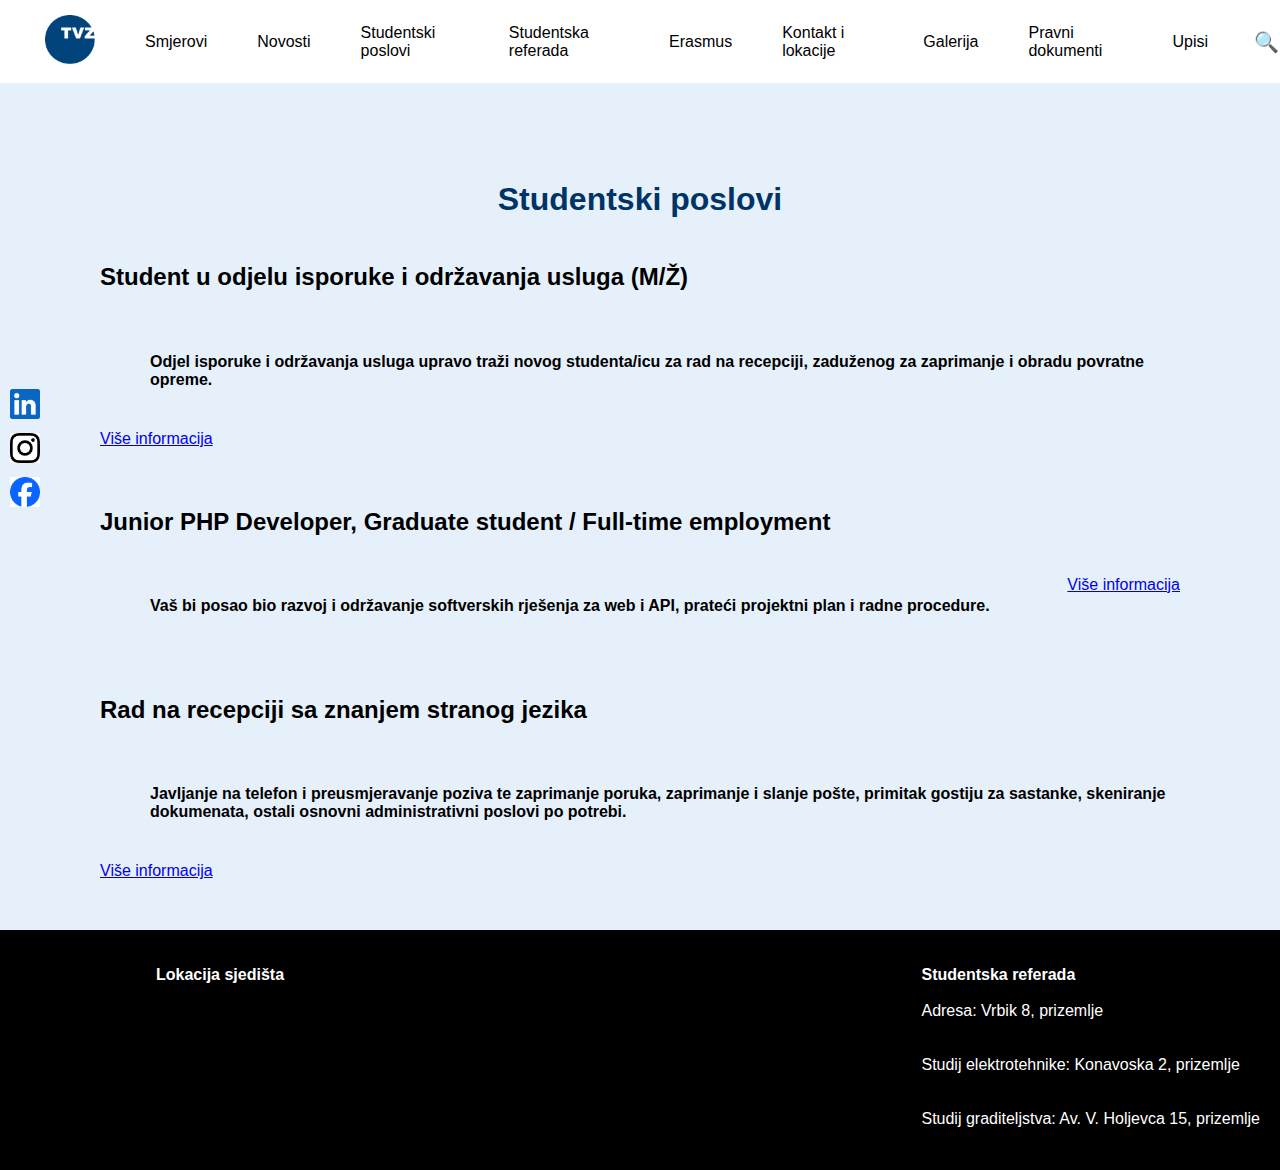
<file: studentski_poslovi.html>
<!DOCTYPE html>
<html lang="en">

<head>
    <meta charset="UTF-8">
    <meta name="viewport" content="width=device-width, initial-scale=1.0">
    <title>TVZ - Tehničko veleučilište u Zagrebu</title>
    <link rel="stylesheet" href="style.css">
</head>

<body>
    <header>
        <nav>
            <ul>
                <li><a href="index.html"><img src="imgs/logo.png" alt="TVZ Logo"></a></li>
                <li><a href="smjerovi.html">Smjerovi</a></li>
                <li><a href="Novosti.html">Novosti</a></li>
                <li><a href="studentski_poslovi.html">Studentski poslovi</a></li>
                <li><a href="referada.html">Studentska referada</a></li>
                <li><a href="#">Erasmus</a></li>
                <li><a href="lokacije.html">Kontakt i lokacije</a></li>
                <li><a href="galerija.html">Galerija</a></li>
                <li><a href="#">Pravni dokumenti</a></li>
                <li><a href="#">Upisi</a></li>
                <li class="search-container">
                    <button id="search-icon">🔍</button>
                    <input type="text" id="search-bar" placeholder="Pretraživanje">
                </li>
            </ul>
        </nav>
    </header>
    <div class="social-media">
        <a href="https://www.linkedin.com/school/tehničko-veleučilište-u-zagrebu/posts/?feedView=all" target="_blank"><img src="imgs/linkedin.png" alt="LinkedIn"></a>
        <a href="https://www.instagram.com/tehnicko_veleuciliste_zagreb/" target="_blank"><img src="imgs/instagram.png" alt="Instagram"></a>
        <a href="https://www.facebook.com/TVZ.Zagreb/" target="_blank"><img src="imgs/facebook.png" alt="Facebook"></a>
    </div>
    <main class="spmain">
        <h1 class="sph1">Studentski poslovi</h1>
        <div class="spdiv">
            <h2 class="sph2">Student u odjelu isporuke i održavanja usluga (M/Ž)</h2>
            <h4 class="sph4">Odjel isporuke i održavanja usluga upravo traži novog studenta/icu za rad na recepciji, zaduženog za zaprimanje i obradu povratne opreme.</h4>
            <a href="#">Više informacija</a>
        </div>
        <div class="spdiv">
            <h2 class="sph2">Junior PHP Developer, Graduate student / Full-time employment</h2>
            <h4 class="sph4">Vaš bi posao bio razvoj i održavanje softverskih rješenja za web i API, prateći projektni plan i radne procedure.</h4>
            <a href="#">Više informacija</a>
        </div>
        <div class="spdiv">
            <h2 class="sph2">Rad na recepciji sa znanjem stranog jezika</h2>
            <h4 class="sph4">Javljanje na telefon i preusmjeravanje poziva te zaprimanje poruka, zaprimanje i slanje pošte, primitak gostiju za sastanke, skeniranje dokumenata, ostali osnovni administrativni poslovi po potrebi.</h4>
            <a href="#">Više informacija</a>
        </div>

    </main>
    <footer>
        <div class="footer-content">
            <p><strong>Lokacija sjedišta</strong></p>
            <iframe src="https://www.google.com/maps/embed?pb=!1m18!1m12!1m3!1d2781.7974758348155!2d15.966938675564982!3d45.79528497108131!2m3!1f0!2f0!3f0!3m2!1i1024!2i768!4f13.1!3m3!1m2!1s0x4765d68b441ce2df%3A0x54e2a03adf42446f!2sZagreb%20University%20of%20Applied%20Sciences!5e0!3m2!1sen!2shr!4v1718919936314!5m2!1sen!2shr" width="400" height="150" style="border:0;" allowfullscreen="" loading="lazy" referrerpolicy="no-referrer-when-downgrade"></iframe>
        </div>
        <div class="ref">
            <div class="ref-info">
                <p><strong>Studentska referada</strong><br><br>Adresa: Vrbik 8, prizemlje<br><br><br>Studij elektrotehnike: Konavoska 2, prizemlje<br><br><br>
                    Studij graditeljstva: Av. V. Holjevca 15, prizemlje</p>
            </div>
        </div>
    </footer>
    <script src="script.js"></script>
</body>

</html>
</file>
<file: style.css>
/* index, footer, header */

body {
    font-family: Arial, sans-serif;
    margin: 0;
    padding: 0;
}

header {
    margin: 0 auto;
    padding: 10px 20px;
    background-color: white;
    position: fixed;
    width: 100%;
    top: 0;
    z-index: 1000;
}

header nav ul {
    display: flex;
    list-style: none;
    margin: 0;
    padding: 0;
    width: 100%;
    justify-content: center;
    align-items: center;
}

header nav ul li {
    margin: 0 15px;
    display: flex;
    align-items: center;
}

header nav ul li img {
    width: 50px;
}

header nav ul li a {
    text-decoration: none;
    color: black;
    padding: 5px 10px;
    border-radius: 3px;
    transition: background-color 0.3s;
}

header nav ul li a:hover {
    background-color: #f0f0f0;
}

.search-container {
    display: flex;
    align-items: center;
    position: relative;
}

#search-bar {
    display: none;
    padding: 5px;
    font-size: 16px;
    position: absolute;
    right: 0;
    top: 30px;
    background-color: white;
    border: 1px solid #ccc;
    border-radius: 3px;
}

#search-icon {
    background: none;
    border: none;
    font-size: 20px;
    cursor: pointer;
}

.social-media {
    position: fixed;
    top: 50%;
    left: 10px;
    transform: translateY(-50%);
    display: flex;
    flex-direction: column;
}

.social-media a img {
    width: 30px;
    margin: 5px 0;
}

main {
    padding-top: 80px; 
    margin-top: 120px;
}

#novosti {
    width: 100%;
    margin-bottom: 20px;
    margin: 0 auto;
}

.slideshow-container {
    position: relative;
    max-width: 80%;
    margin: auto;
    overflow: hidden;
}

.mySlides {
    display: none;
    position: relative;
}

.mySlides img {
    width: 100%;
    border: 2px solid #ccc;
}

.text {
    color: #f2f2f2;
    font-size: 24px;
    padding: 8px 12px;
    position: absolute;
    bottom: 8px;
    width: 100%;
    text-align: center;
    background: rgba(0, 0, 0, 0.5);
}

.row {
    display: flex;
    justify-content: space-around;
    margin: 40px 104px;

}

.column {
    flex: 1;
    max-width: 40.8%;
    display: flex;
    justify-content: center;
    align-items: center;
}

.column .frame {
    border: 2px solid #ccc;
    padding: 5px;
    text-align: center;
    width: 100%;
    box-sizing: border-box;
}

.column .frame img {
    width: 100%;
    height: auto;
}

footer {
    display: flex;
    justify-content: space-between;
    padding: 20px;
    background-color: black;
    color: white;
    margin-top: 50px;
}

.footer-content {
    display: flex;
    flex-direction: column;
    align-items: center;
}

.footer-content iframe {
   border-radius: 4%;
}

footer .ref {
    display: flex;
    gap: 20px;
}

footer .ref .ref-info {
    display: flex;
    flex-direction: column;
    align-items: center;
}

/* lokacije */

.main-content {
    padding: 20px 0;
    margin-top: 120px;
}

.container {
    width: 80%;
    margin: auto;
    overflow: hidden;
}

.contact-info {
    display: flex;
    justify-content: space-between;
    align-items: center;
    padding: 20px;
    background: white;
    margin-bottom: 40px;
    border-radius: 8px;
    box-shadow: 0 0 10px rgba(0, 0, 0, 0.1);
}

.contact-details {
    max-width: 60%;
}

.contact-image img {
    height: 200px;
    border-radius: 8px;
    margin-right: 200px;
}

.locations {
    padding: 20px;
    background: white;
    margin-bottom: 40px; 
    border-radius: 8px;
    box-shadow: 0 0 10px rgba(0, 0, 0, 0.1);
}

.map-container {
    display: flex;
    flex-wrap: wrap;
    gap: 20px;
}

.map {
    flex: 1 1 calc(50% - 20px); 
}

.map iframe {
    width: 100%;
    height: 250px; 
    border: none;
}

body {
    background-color: #e6f0fa;
}

/* referada */

h1 {
    text-align: center;
    margin-bottom: 40px;
    color: #003366;
}

.referade-row {
    display: flex;
    flex-wrap: wrap;
    gap: 20px;
    justify-content: space-between;
}

.referada {
    padding: 20px;
    background: white;
    border-radius: 8px;
    box-shadow: 0 0 10px rgba(0, 0, 0, 0.1);
    flex: 1 1 calc(33% - 20px); /* Tri kolone sa razmakom */
    box-sizing: border-box;
}

.referada h2 {
    color: #003366;
}

.referada p {
    margin: 5px 0;
    color: #333;
}

.referada i {
    margin-right: 10px;
}

.referada p strong {
    display: block;
    margin-bottom: 5px;
}

/* galerija */

.gs{
    display:flex;
    justify-content: center;
    flex-wrap:wrap;
    
}

.Naslov{
    margin-bottom: 50px;
    max-width: 30%;
    height:30px;
    text-align: center;
    border:2px;
    border-width: 1px;
    border-color:blue;
    padding-top: 10px;
}

.galslike{
    display: flex;
    justify-content:space-evenly;
    align-items: center;
    flex-wrap: wrap;
   
   
    
}

.Slike{
    width: 30%;
    height: 30%;
    text-align: center;
}

.imgs{
    max-width: 100%;
}

/* studentski poslovi */

.spmain{
    padding-top: 60px; 
    margin-top: 100px;
}

.sph1 {
    text-align: center;
    margin-bottom: 25px;
    color: #003366;
}
.sph2 {
    margin-right: 100px;
}
.sph4 {
    margin-left: 50px;
}
.spdiv{
    display: flex;
    flex-wrap: wrap;
    gap: 20px;
    justify-content: space-between;
    padding: 0px 100px;
    margin-bottom: 40px;
}
.spp{
    padding: 0px 100px;
}

.Slike img{
    max-width: 100%;
}


/* Smjerovi */

.smjerovi{
    padding: 50px
}

/* Novosti */
.search-bar {
    margin: 20px;
    display: flex;
    justify-content: center;
}
.search-bar input[type="text"] {
    width: 300px;
    padding: 10px;
    border: 1px solid #ddd;
    border-radius: 5px 0 0 5px;
    outline: none;
}
.search-bar button {
    padding: 10px;
    border: 1px solid #4CAF50;
    background-color: #4CAF50;
    color: white;
    border-radius: 0 5px 5px 0;
    cursor: pointer;
}
.search-bar button:hover {
    background-color: #45a049;
}
.news-box {
    background-color: white;
    border: 1px solid #ddd;
    border-radius: 5px;
    margin-bottom: 20px;
    box-shadow: 0 2px 4px rgba(0,0,0,0.1);
    padding: 20px;
    transition: transform 0.2s;
}
.news-box:hover {
    transform: scale(1.02);
}
.news-title {
    font-size: 1.5em;
    margin: 0 0 10px;
}
.news-content {
    font-size: 1em;
    color: #333;
}
.news-date {
    font-size: 0.9em;
    color: #777;
    margin-top: 10px;
}
</file>
